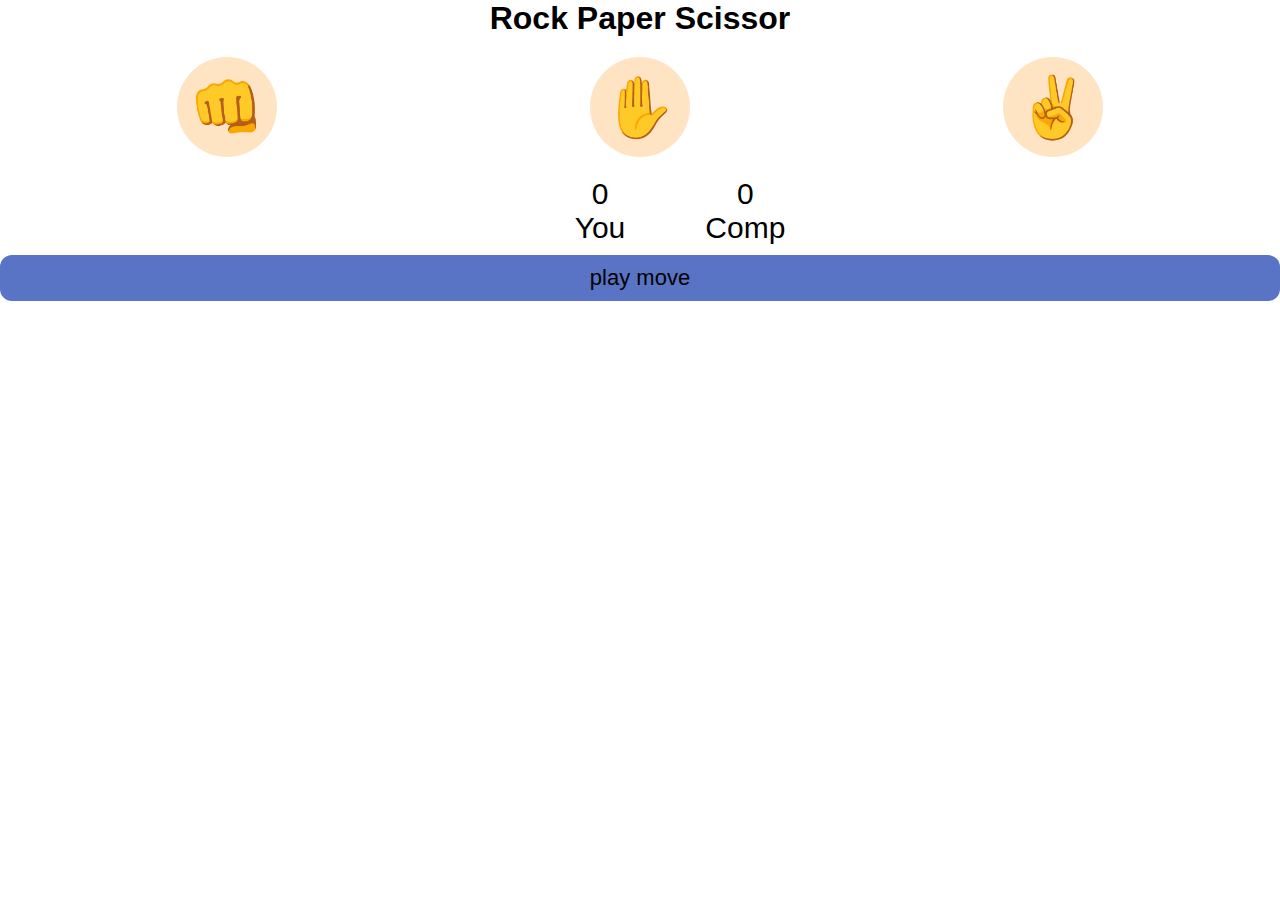
<file: 2-Rock paper-Scissor/index.html>
<!DOCTYPE html>
<html lang="en">
<head>
    <meta charset="UTF-8">
    <meta name="viewport" content="width=device-width, initial-scale=1.0">
    <title>r</title>
    <link rel="stylesheet" href="stylee.css">
</head>
<body>

    <h1>Rock Paper Scissor</h1>

    <div class="choices">
        <div class="choice" id="rock">👊</div>
        <div class="choice" id="paper">✋</div>
        <div class="choice" id="scissor">✌️</div>
    </div>

    <div class="score-board">
        
        <div class="score">
            <p id="user-score">0</p>
            <p>You</p>
        </div>

        <div class="score">
            <p id="comp-score">0</p>
            <p>Comp</p>
        </div>

    </div>

    <div class="msg-con">
        <p class="msg">play move</p>
    </div>

    <script src="script.js"></script>
    
</body>
</html>
</file>
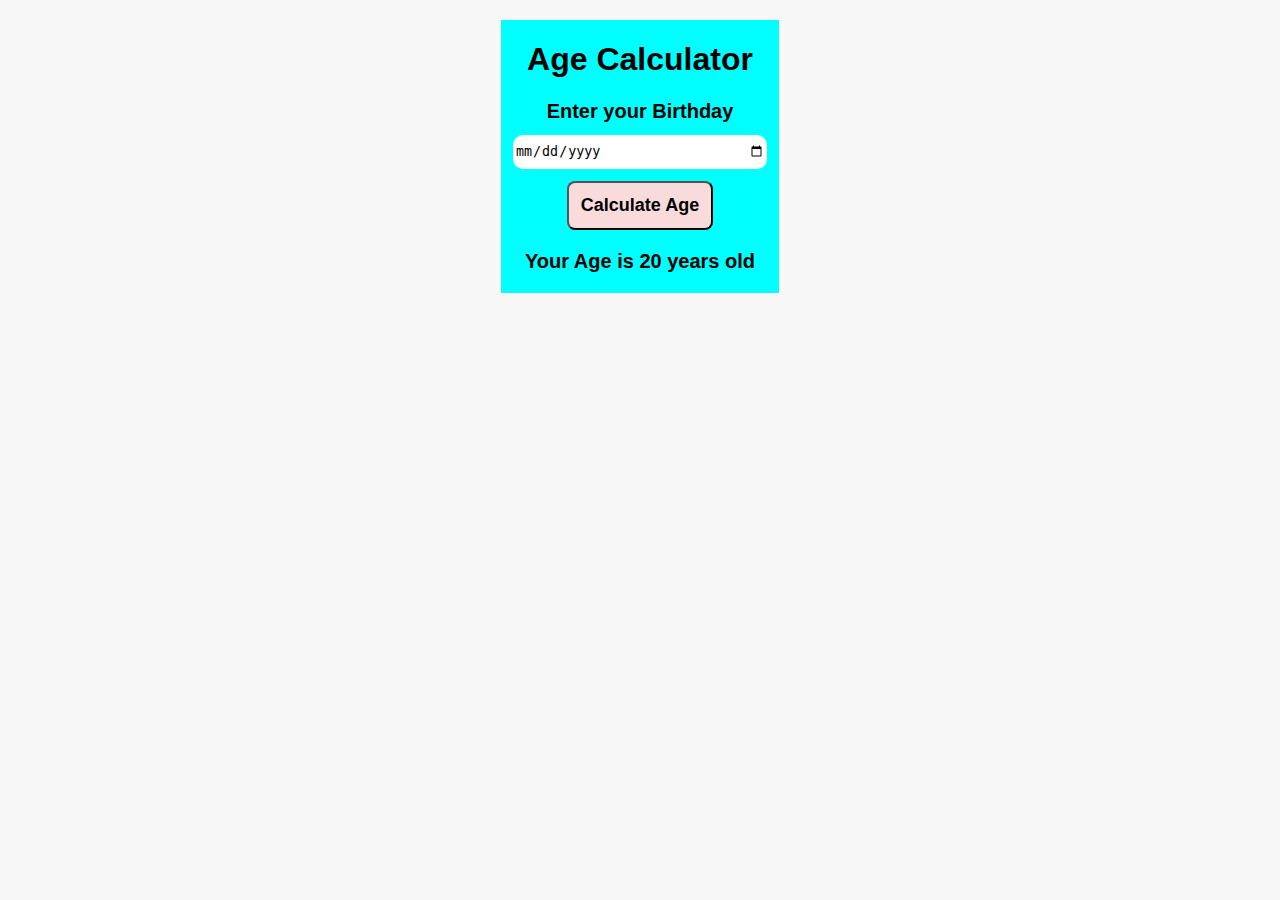
<file: Age calculater/index.html>
<!DOCTYPE html>
<html lang="en">
<head>
    <meta charset="UTF-8">
    <meta name="viewport" content="width=device-width, initial-scale=1.0">
    <title>age</title>
    <link rel="stylesheet" href="style.css">
</head>
<body>

    <div class="container">
<h1>Age Calculator</h1>
        <div id="form">

<label for="birthday">Enter your Birthday</label>
<input type="date" id="birthday" name="birthday">

<button id="btn">Calculate Age</button>

<p id="result">Your Age is 20 years old</p>

        </div>



    </div>



    <script src="script.js"></script>
</body>
</html>
</file>
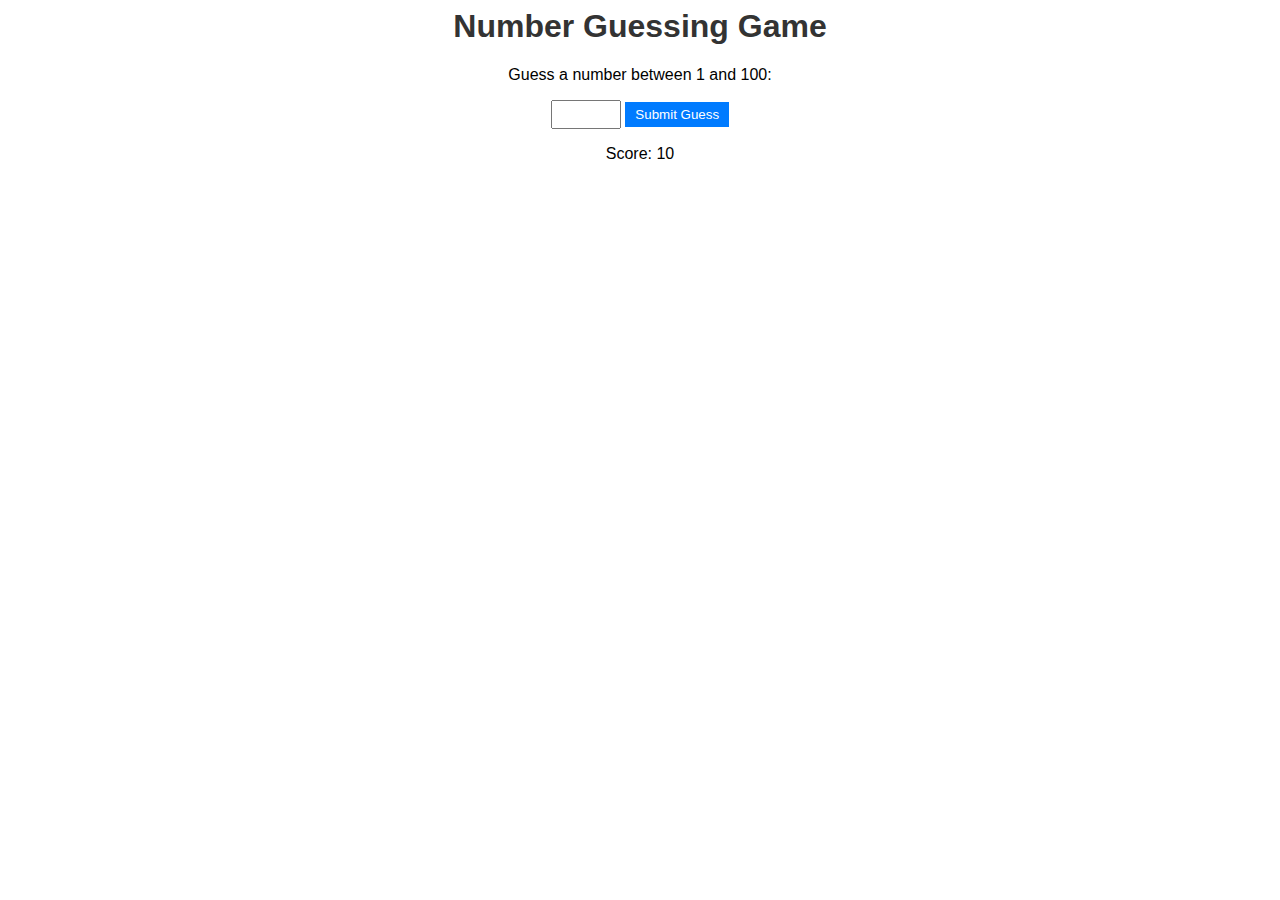
<file: ani  search bar/index.html>
<!<!DOCTYPE html>
<html lang="en">
<head>
    <meta charset="UTF-8">
    <meta name="viewport" content="width=device-width, initial-scale=1.0">
    <title>Number Guessing Game</title>
    <link rel="stylesheet" href="styles.css">
</head>
<body>
    <h1>Number Guessing Game</h1>
    <p>Guess a number between 1 and 100:</p>
    <input type="number" id="userGuess" min="1" max="100">
    <button onclick="checkGuess()">Submit Guess</button>
    <p id="result"></p>
    <p>Score: <span id="score">10</span></p>
    <script src="script.js"></script>
</body>
</html>
</file>
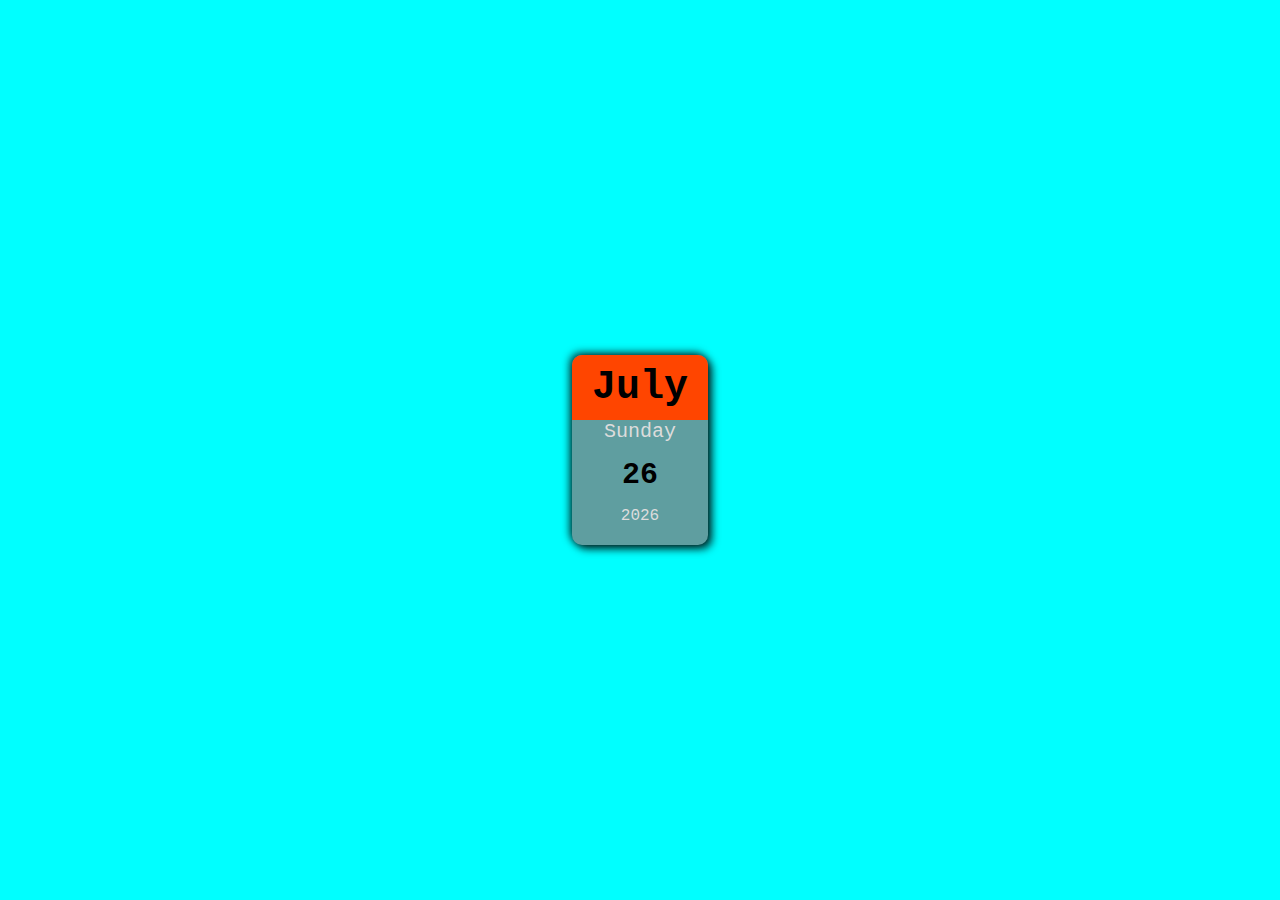
<file: calender/index.html>
<!DOCTYPE html>
<html lang="en">
<head>
    <meta charset="UTF-8">
    <meta name="viewport" content="width=device-width, initial-scale=1.0">
    <title>Mini Calender</title>
    <link rel="stylesheet" href="style.css">
</head>
<body>

    <div id="main">
    
    <div class="calender">

<div class="month-name">March</div>
<div class="day-name">Sunday</div>
<div class="day-number">2</div>
<div class="year">2023</div>
    </div>

<!-- <div id="an">
    <a class="btn" href=""><span>Hover Me</span></a>
</div> -->
</div>

    <script src="script.js"></script>
</body>
</html>
</file>
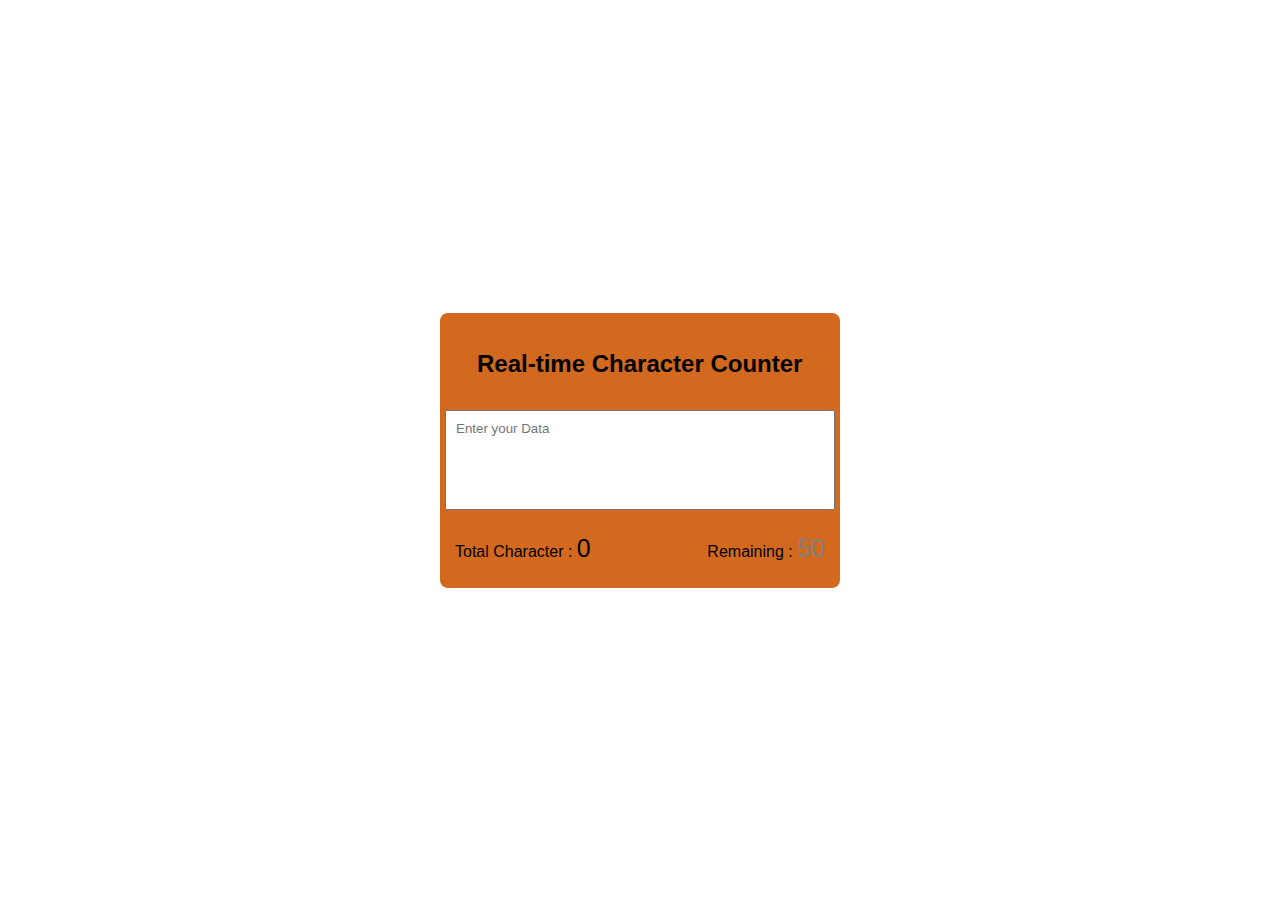
<file: counter input/index.html>
<!DOCTYPE html>
<html lang="en">

<head>
    <meta charset="UTF-8">
    <meta name="viewport" content="width=device-width, initial-scale=1.0">
    <title>Counter</title>
    <link rel="stylesheet" href="style.css">
</head>

<body>

    <div class="container">
        <h2 id="heading">Real-time Character Counter</h2>
        <textarea name="textarea" id="textarea" class="textarea" placeholder="Enter your Data" maxlength="50"></textarea>
    
<div class="number">
    <p id="total">Total Character : <span id="totalnum">0</span></p>

    <p id="remaining">Remaining : <span id="remainingnumber">50</span></p></div>
</div>


    <script src="script.js"></script>
</body>

</html>
</file>
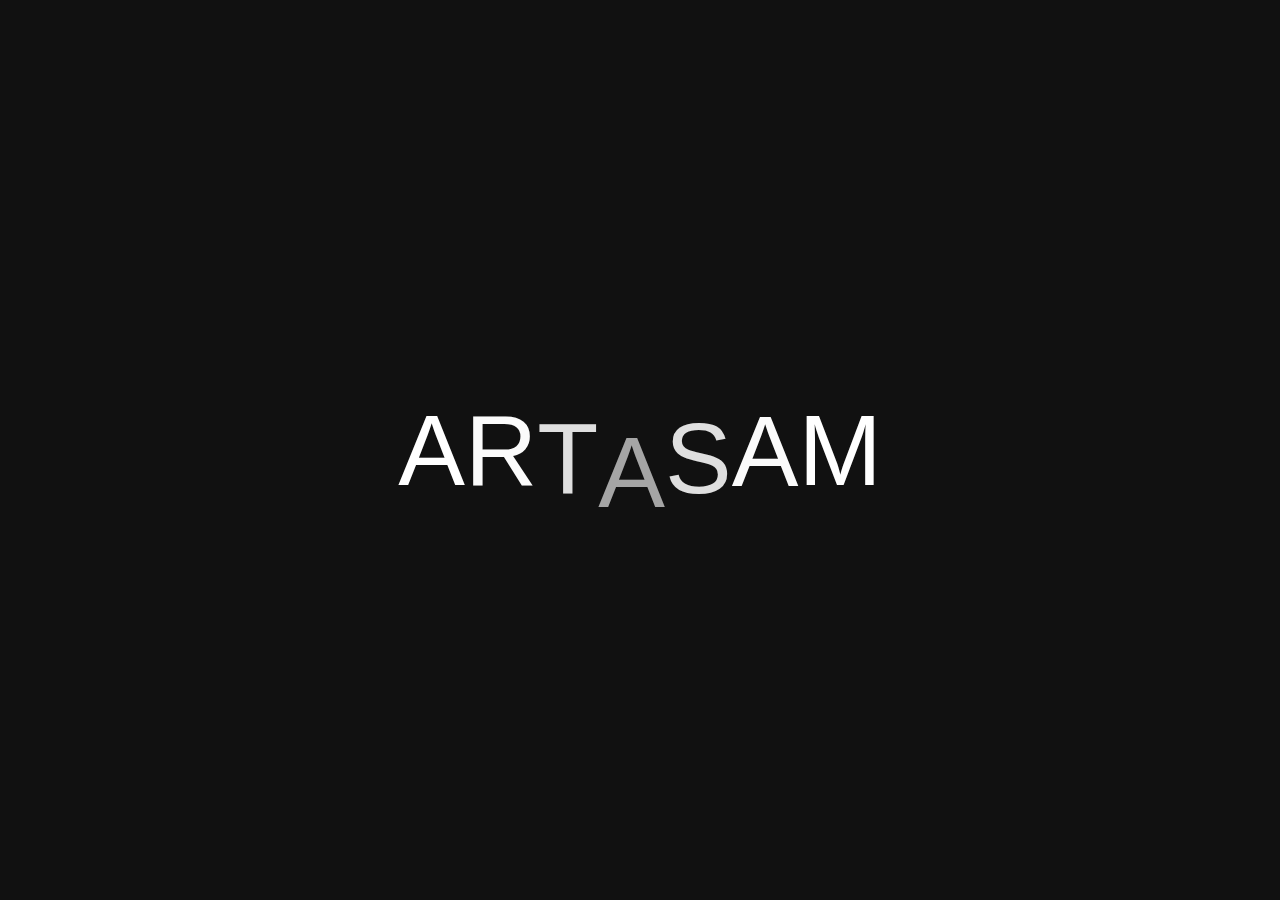
<file: g-text_animation/index.html>
<!DOCTYPE html>
<html lang="en">
  <head>
    <meta charset="UTF-8" />
    <meta name="viewport" content="width=device-width, initial-scale=1.0" />
    <title>Text Animation</title>
    <link rel="stylesheet" href="style.css" />
  </head>
  <body>
    <div id="main">
      
        <h1 class="heading">ARTASAM</h1>
      
    </div>

    <script
      src="https://cdnjs.cloudflare.com/ajax/libs/gsap/3.12.5/gsap.min.js"
      integrity="sha512-7eHRwcbYkK4d9g/6tD/mhkf++eoTHwpNM9woBxtPUBWm67zeAfFC+HrdoE2GanKeocly/VxeLvIqwvCdk7qScg=="
      crossorigin="anonymous"
      referrerpolicy="no-referrer"
    ></script>
    <script src="script.js"></script>
  </body>
</html>
</file>
<file: 2-Rock paper-Scissor/stylee.css>
* {
    margin: 0;
    padding: 0;
    box-sizing: border-box;

    font-family: Arial, Helvetica, sans-serif;
}

body {
    height: 100%;
    width: 100%;
    background-color: #ffffff;

    text-align: center;
    /* display: flex;
    align-items: center;
    justify-content: center; */
}
.choices{
    /* background-color: #945656; */
    display: flex;
    align-items: center;
    justify-content: center;


    padding: 20px;
    
}
.choice{
    background-color:bisque;
    font-size: 60px;
    /* color: #000; */
    

    width: 100px;
    height: 100px;

    border-radius: 50%;
    margin: 0 auto;
    display: flex;
    align-items: center;
    justify-content: center;

    transition: border .5s ease;

    &:hover{
        border: 4px solid black;
        cursor: pointer; 
    }
}

.score-board{
    display: flex;
    align-items: center;
justify-content: center;

}
.score{
    padding-left: 80px;

    font-size: 30px;
}

.msg{
    padding: 10px;
    background: #5974c5;
    font-size: 22px;
    border-radius: 12px;
    margin-top: 10px;
}
</file>
<file: Age calculater/style.css>
body {
    margin: 0;
    padding: 20px;
    font-family: "Montserrat", sans-serif;
    background-color: #f7f7f7;


    display: flex;
    align-items: center;
    justify-content: center;
  }
  .container{
    background-color:aqua;
    max-width: 600px;

/* margin-top: 100px; */

    box-shadow: 0 2px 2px 4px rgba(0 0 0 0.3);

    display: inline-block;

    display: flex;
    flex-direction: column;
    align-items: center;
    /* justify-content: center; */
  }
  #form{
    display: flex;
    flex-direction: column;

    align-items: center;
    padding: 0px;

   
  }
  label{
    font-size: 20px;
    font-weight: bold;
}
input{
    width:250px;
    height: 30px;
    border-radius: 10px;
    border: none;

    padding: 2px;

    margin: 12px;
}
#btn{

    background: #f9dbdb;
    padding: 12px;
    border-radius: 8px;
    font-size: 18px;
    font-weight: bold;
}
#result{
    font-size: 20px;
    font-weight: 600;
}
</file>
<file: ani  search bar/styles.css>
/* * { 
 margin: 0;
padding: 0;
box-sizing: border-box;}

html,body { 
 width: 100%; 
 height: 100%; 
}
.search-bar-container{
    max-width: 600px;
    background-color: aqua;
} */
body {
    font-family: Arial, sans-serif;
    text-align: center;
}

h1 {
    color: #333;
}

input {
    padding: 5px;
}

button {
    padding: 5px 10px;
    background-color: #007bff;
    color: #fff;
    border: none;
    cursor: pointer;
}

button:hover {
    background-color: #0056b3;
}
</file>
<file: calender/style.css>
* { 
  margin: 0;
 padding: 0;
 box-sizing: border-box;
font-family: 'Courier New', Courier, monospace;}

 html,body { 
  width: 100%; 
  height: 100%; 
  
  background-color: aqua;
  display: flex;
  align-items: center;
  justify-content: center;
 }
 

 .calender{
    background-color: cadetblue;
    border-radius: 10px;
    overflow: hidden;
   text-align: center;




   box-shadow: 4px 4px 8px rgba(0,0,0,0.8),
   -2px -2px 8px rgba(0,0,0,0.8);;
 }
 .month-name{
    font-size: 40px;
    font-weight: 700;
    background-color: orangered;
padding: 10px 20px;
 }
 .day-name{
    color: gainsboro;
    font-size: 20px;

 }
 .day-number{
padding: 15px;
font-size: 30px;
font-weight: 700;
 }
 .year{
    padding-bottom: 20px;
    font-weight: 500;
    color: gainsboro;

 }


 /* Button driggle */
 .btn{
  text-decoration: none;

  display: flex;
  align-items: center;
  justify-content: center;
  margin: 30px;
  
 }
 a{
   background-color: beige;
   color: blueviolet;
   padding: 20px;
   border-radius: 10px;

   font-weight: 700;

   position: relative;

   overflow:hidden

   /* & span{
      position: relative;
      z-index: 1;
     } */
 }
 a::before{
   content: '';
   width:0 ;
   height: 0;
   background: #000;
   border-radius: 50%;
   
   position: absolute;
   top: var(--y);
   left: var(--x);
   transform: translate(-50%,-50%);

   transition: width .8s ,height .8s;
 }

 a:hover::before{
   width: 300px;
   height: 300px;

 }
</file>
<file: counter input/style.css>
* {
    margin: 0;
    padding: 0;
    box-sizing: border-box;
    font-family: Arial, Helvetica, sans-serif;
}

body {
    display: flex;
    align-items: center;
    justify-content: center;
    height: 100vh;

   
}
.container{
    width: 400px;
    background-color: chocolate;
    padding: 5px;
    border-radius: 8px;
    /* height: 60%; */
}
h2{
    padding: 2rem;
}
#textarea{
    resize: none;
    /* height: 100%; */
    width: 100%;
    height: 100px;
padding: 10px;

}
.number{
    display: flex;
    justify-content: space-between;
padding: 20px 10px;

}
#totalnum{
    font-size: 25px;
   
}
#remainingnumber{
font-size: 25px;
color: grey;
}
</file>
<file: g-text_animation/style.css>
* {
  margin: 0;
  padding: 0;
  box-sizing: border-box;
  font-family: 'Urbanist', sans-serif;
}
html,
body {
  width: 100%;
  height: 100%;
}
#main {
  width: 100%;
  height: 100%;
  background-color: #111;
  color:#fff;

  display: flex;
  align-items: center;
 justify-content: center; 
}
.heading{
  font-size: 100px;
  font-weight: 400;
  /* word-spacing: 99; */
  overflow: hidden;
}
.heading span{
    display: inline-block;
   

}
</file>
